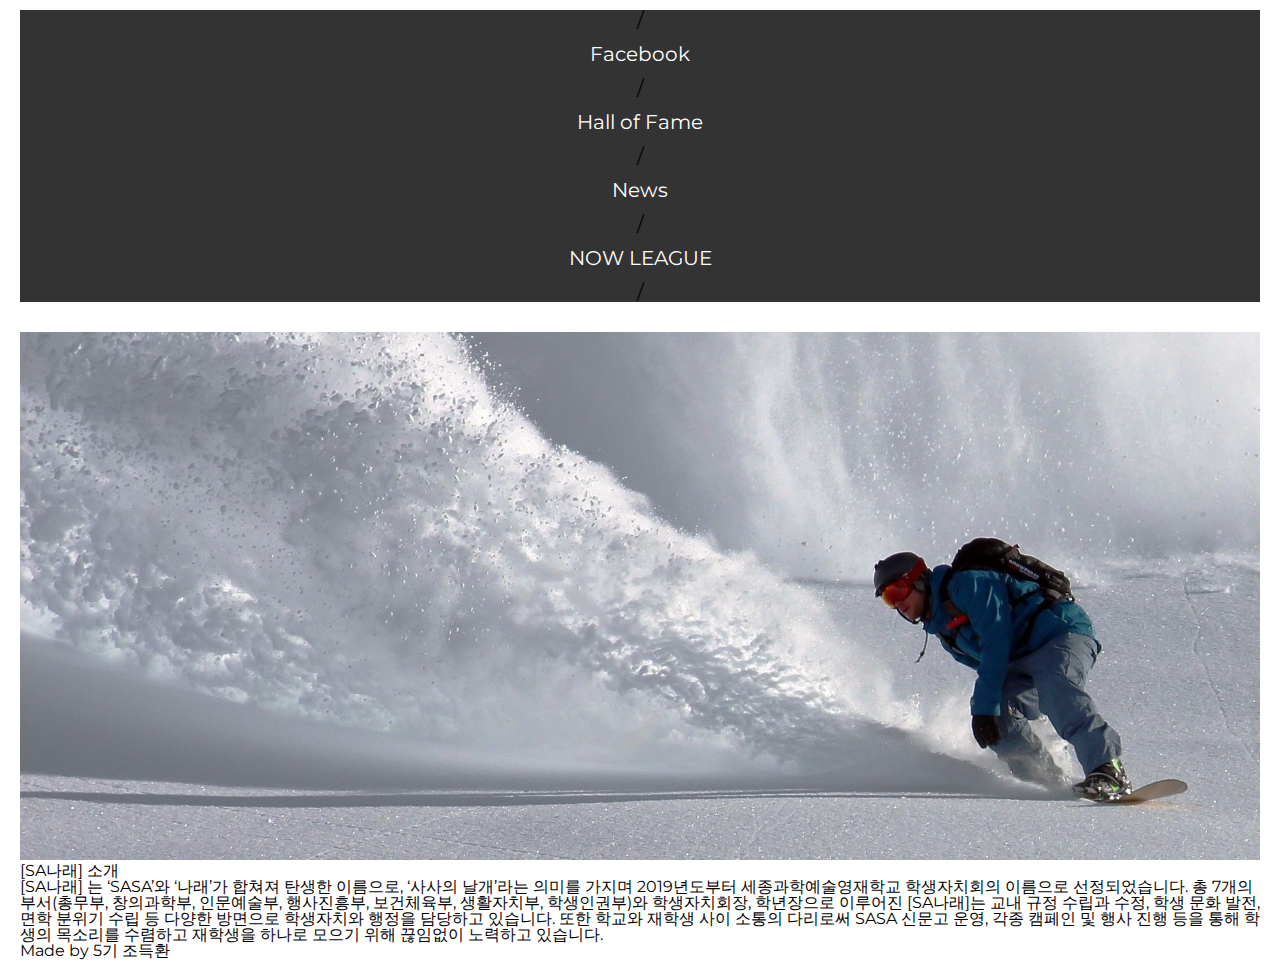
<file: index.html>
<!DOCTYPE html>
<html lang="ko">
  <head>
    <meta charset="UTF-8" />
    <meta name="viewport" content="width=device-width, initial-scale=1.0" />
    <meta http-equiv="X-UA-Compatible" content="ie=edge" />
    <link
      rel="stylesheet"
      href="https://use.fontawesome.com/releases/v5.7.2/css/all.css"
      integrity="sha384-fnmOCqbTlWIlj8LyTjo7mOUStjsKC4pOpQbqyi7RrhN7udi9RwhKkMHpvLbHG9Sr"
      crossorigin="anonymous"
      href="http://fonts.googleapis.com/css?family=Montserrat+Alternates"
      type="text/css"
    />
    <link rel="stylesheet" href="menu.css">
    <title>SASA 2021 Sports</title>
  </head>
  <body>
    <ul class="header">
      <li class="slash">/</li>
      <li class="list"><a href="https://www.facebook.com/SASA-2021-%EC%8A%A4%ED%8F%AC%EC%B8%A0%ED%81%B4%EB%9F%BD-%EB%8C%80%ED%9A%8C-105381455063557" target="_blank">
        Facebook</a></li>
      <li class="slash">/</li>
      <li class="list"><a href="halloffame.html">Hall of Fame</a></li>
      <li class="slash">/</li>
      <li class="list"><a href="news.html">News</a></li>
      <li class="slash">/</li>
      <li class="dropdown">
        <a href="javascript:void(0)" class="dropbtn">NOW LEAGUE</a>
        <div class="dropdown-content">
          <a href="#">1학년</a>
          <a href="#">2학년</a>
          <a href="#">3학년</a>
        </div>
      </li>
      <li class="slash">/</li>
    </ul>
    <img src="snow.jpg" width=100% >
  </body>
  <link rel="stylesheet" href="styles.css">
  <footer class="fixed_footer">
    <div class="content">
      <p>[SA나래] 소개<br/>
      [SA나래] 는 ‘SASA’와 ‘나래’가 합쳐져 탄생한 이름으로, ‘사사의 날개’라는 의미를 가지며 2019년도부터 세종과학예술영재학교 학생자치회의 이름으로 선정되었습니다. 총 7개의 부서(총무부, 창의과학부, 인문예술부, 행사진흥부, 보건체육부, 생활자치부, 학생인권부)와 학생자치회장, 학년장으로 이루어진 [SA나래]는 교내 규정 수립과 수정, 학생 문화 발전, 면학 분위기 수립 등 다양한 방면으로 학생자치와 행정을 담당하고 있습니다. 또한 학교와 재학생 사이 소통의 다리로써 SASA 신문고 운영, 각종 캠페인 및 행사 진행 등을 통해 학생의 목소리를 수렴하고 재학생을 하나로 모으기 위해 끊임없이 노력하고 있습니다.</p>
    </div>
  </footer>
  <h1 class="myname">Made by 5기 조득환</h1>
</html>
</file>
<file: menu.css>
.text {
  color: #000;
  display: inline-block;
  margin: 0;
  text-transform: uppercase;
}
.text:after {
  display: block;
  content: "";
  border-bottom: solid 3px purple;
  transform: scaleX(0);
  transition: transform 250ms ease-in-out;
}
.text:hover:after {
  transform: scaleX(1);
}
ul {
  list-style-type: none;
  margin: 0;
  padding: 0;
  overflow: hidden;
  background-color: #333;
}

li {
  float: left;
}

li a,
.dropbtn {
  display: inline-block;
  color: white;
  text-align: center;
  padding: 14px 16px;
  text-decoration: none;
}

li a:hover,
.dropdown:hover .dropbtn {
  background-color: red;
}

li.dropdown {
  display: inline-block;
}

.dropdown-content {
  display: none;
  position: absolute;
  background-color: #f9f9f9;
  min-width: 160px;
  box-shadow: 0px 8px 16px 0px rgba(0, 0, 0, 0.2);
  z-index: 1;
}

.dropdown-content a {
  color: black;
  padding: 12px 16px;
  text-decoration: none;
  display: block;
  text-align: left;
}

.dropdown-content a:hover {
  background-color: #f1f1f1;
}

.dropdown:hover .dropdown-content {
  display: block;
}
</file>
<file: styles.css>
@import url(https://fonts.googleapis.com/css?family=Montserrat);
@import "reset.css";
@import "header.css";
@import "menu.css";
body {
  background-color: white;
  padding: 10px 20px;
  color: #020202;
  font-family: "Montserrat", sans-serif;
}
div {
  font-family: "Montserrat", sans-serif;
}

a {
  color: inherit;
}
</file>
